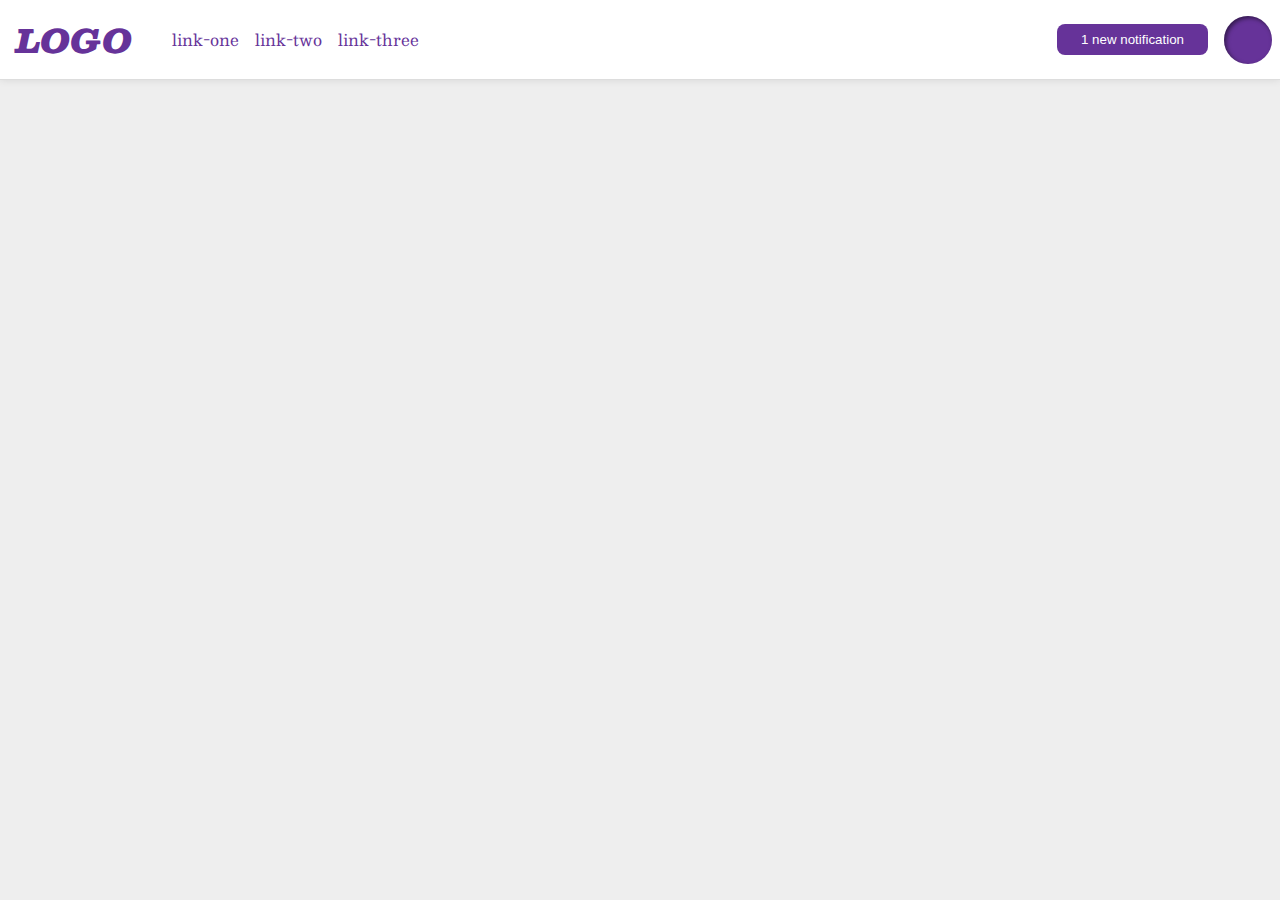
<file: flex/03-flex-header-2/index.html>
<!DOCTYPE html>
<html lang="en">
  <head>
    <meta charset="UTF-8" />
    <meta http-equiv="X-UA-Compatible" content="IE=edge" />
    <meta name="viewport" content="width=device-width, initial-scale=1.0" />
    <title>Flex Header 2</title>
    <link rel="stylesheet" href="style.css" />
  </head>
  <body>
    <!-- MAIN -->
    <div class="header">
      <!-- LOGO SIDE-->

      <div class="logolink">
        <div class="logo">LOGO</div>
        <ul class="links">
          <li><a href="google.com">link-one</a></li>
          <li><a href="google.com">link-two</a></li>
          <li><a href="google.com">link-three</a></li>
        </ul>
      </div>

      <!-- Notify Side -->
      <div class="note">
        <button class="notifications">1 new notification</button>
        <div class="profile-image"></div>
      </div>
    </div>
  </body>
</html>
</file>
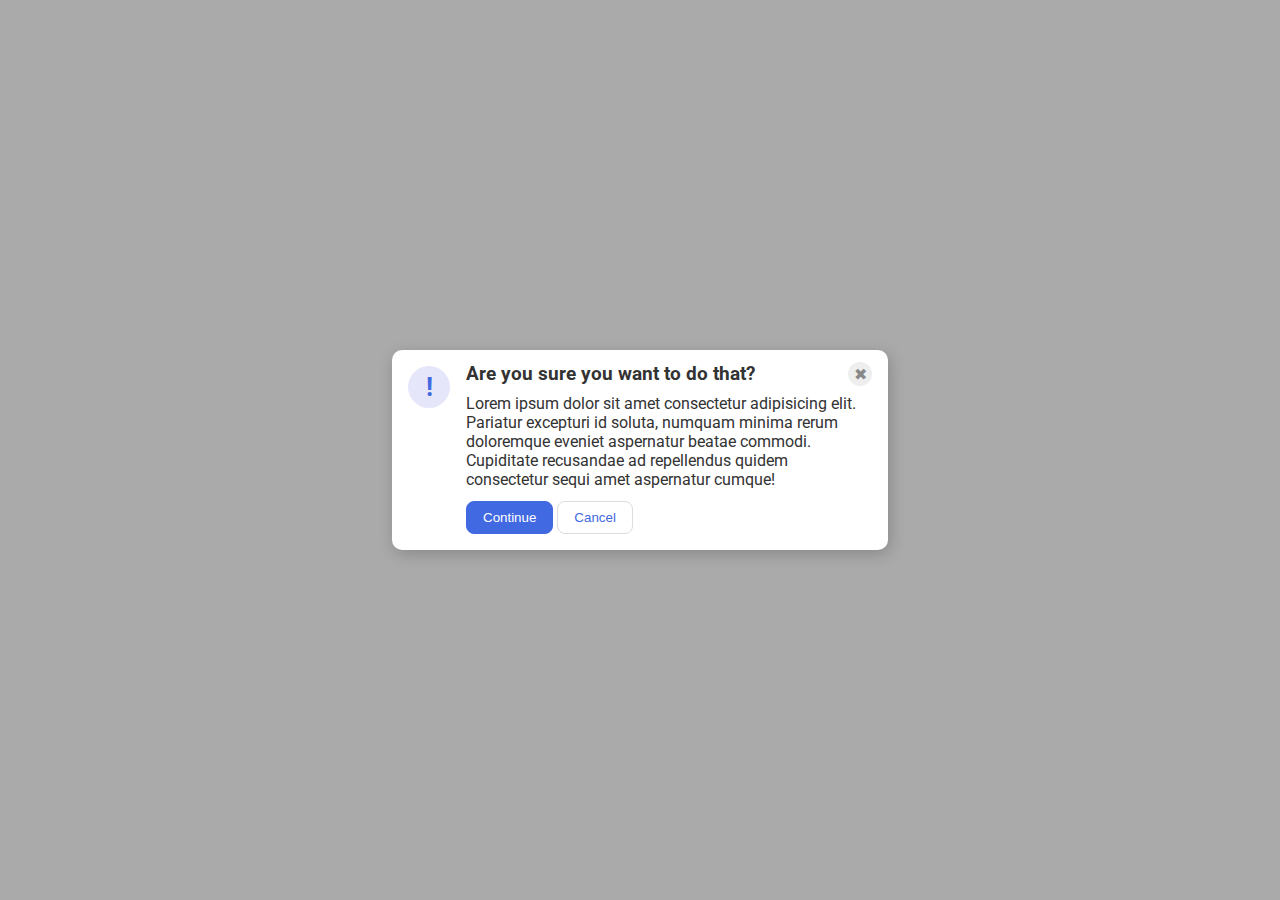
<file: flex/05-flex-modal/index.html>
<!DOCTYPE html>
<html lang="en">
  <head>
    <meta charset="UTF-8" />
    <meta http-equiv="X-UA-Compatible" content="IE=edge" />
    <meta name="viewport" content="width=device-width, initial-scale=1.0" />
    <link rel="stylesheet" href="style.css" />
    <title>Modal</title>
  </head>
  <body>
    <div class="modal">
      <div class="left">
        <div class="icon">!</div>
      </div>

      <div class="right">
        <div class="warn">
          <div class="header">Are you sure you want to do that?</div>
          <div class="close-button">✖</div>
        </div>
        <div class="text">
          Lorem ipsum dolor sit amet consectetur adipisicing elit. Pariatur
          excepturi id soluta, numquam minima rerum doloremque eveniet
          aspernatur beatae commodi. Cupiditate recusandae ad repellendus quidem
          consectetur sequi amet aspernatur cumque!
        </div>
        <div class="yn">
          <button class="continue">Continue</button>
          <button class="cancel">Cancel</button>
        </div>
      </div>
    </div>
  </body>
</html>
</file>
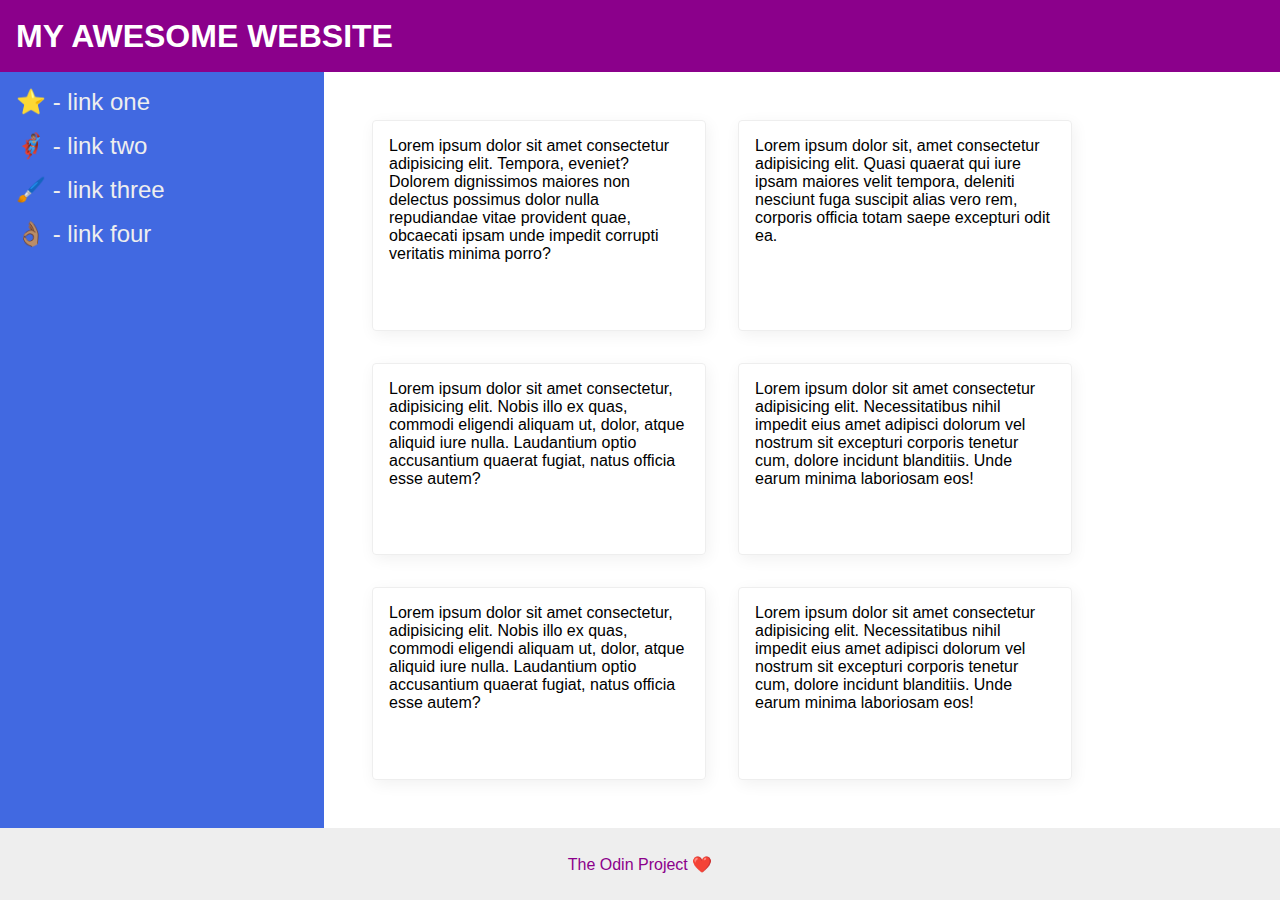
<file: flex/07-flex-layout-2/index.html>
<!DOCTYPE html>
<html lang="en">
  <head>
    <meta charset="UTF-8" />
    <meta http-equiv="X-UA-Compatible" content="IE=edge" />
    <meta name="viewport" content="width=device-width, initial-scale=1.0" />
    <title>The Holy Grail</title>
    <link rel="stylesheet" href="style.css" />
  </head>
  <body>
    <!--  __________________   HEADER   __________________    -->
    <div class="header">MY AWESOME WEBSITE</div>
    <!--  __________________   SIDE HOE __________________    -->
    <div class="rapper-yo">
      <div class="sidecard">
        <div class="sidebar">
          <ul>
            <li><a href="#">⭐ - link one</a></li>
            <li><a href="#">🦸🏽‍♂️ - link two</a></li>
            <li><a href="#">🖌️ - link three</a></li>
            <li><a href="#">👌🏽 - link four</a></li>
          </ul>
        </div>
        <!--  ___________________   CARDS  __________________    -->
        <div class="cards">
          <div class="card">
            Lorem ipsum dolor sit amet consectetur adipisicing elit. Tempora,
            eveniet? Dolorem dignissimos maiores non delectus possimus dolor
            nulla repudiandae vitae provident quae, obcaecati ipsam unde impedit
            corrupti veritatis minima porro?
          </div>
          <div class="card">
            Lorem ipsum dolor sit, amet consectetur adipisicing elit. Quasi
            quaerat qui iure ipsam maiores velit tempora, deleniti nesciunt fuga
            suscipit alias vero rem, corporis officia totam saepe excepturi odit
            ea.
          </div>
          <div class="card">
            Lorem ipsum dolor sit amet consectetur, adipisicing elit. Nobis illo
            ex quas, commodi eligendi aliquam ut, dolor, atque aliquid iure
            nulla. Laudantium optio accusantium quaerat fugiat, natus officia
            esse autem?
          </div>
          <div class="card">
            Lorem ipsum dolor sit amet consectetur adipisicing elit.
            Necessitatibus nihil impedit eius amet adipisci dolorum vel nostrum
            sit excepturi corporis tenetur cum, dolore incidunt blanditiis. Unde
            earum minima laboriosam eos!
          </div>
          <div class="card">
            Lorem ipsum dolor sit amet consectetur, adipisicing elit. Nobis illo
            ex quas, commodi eligendi aliquam ut, dolor, atque aliquid iure
            nulla. Laudantium optio accusantium quaerat fugiat, natus officia
            esse autem?
          </div>
          <div class="card">
            Lorem ipsum dolor sit amet consectetur adipisicing elit.
            Necessitatibus nihil impedit eius amet adipisci dolorum vel nostrum
            sit excepturi corporis tenetur cum, dolore incidunt blanditiis. Unde
            earum minima laboriosam eos!
          </div>
        </div>
      </div>
    </div>
    <!--  __________________   FOOTER   __________________    -->
    <div class="footer">The Odin Project ❤️</div>
  </body>
</html>
</file>
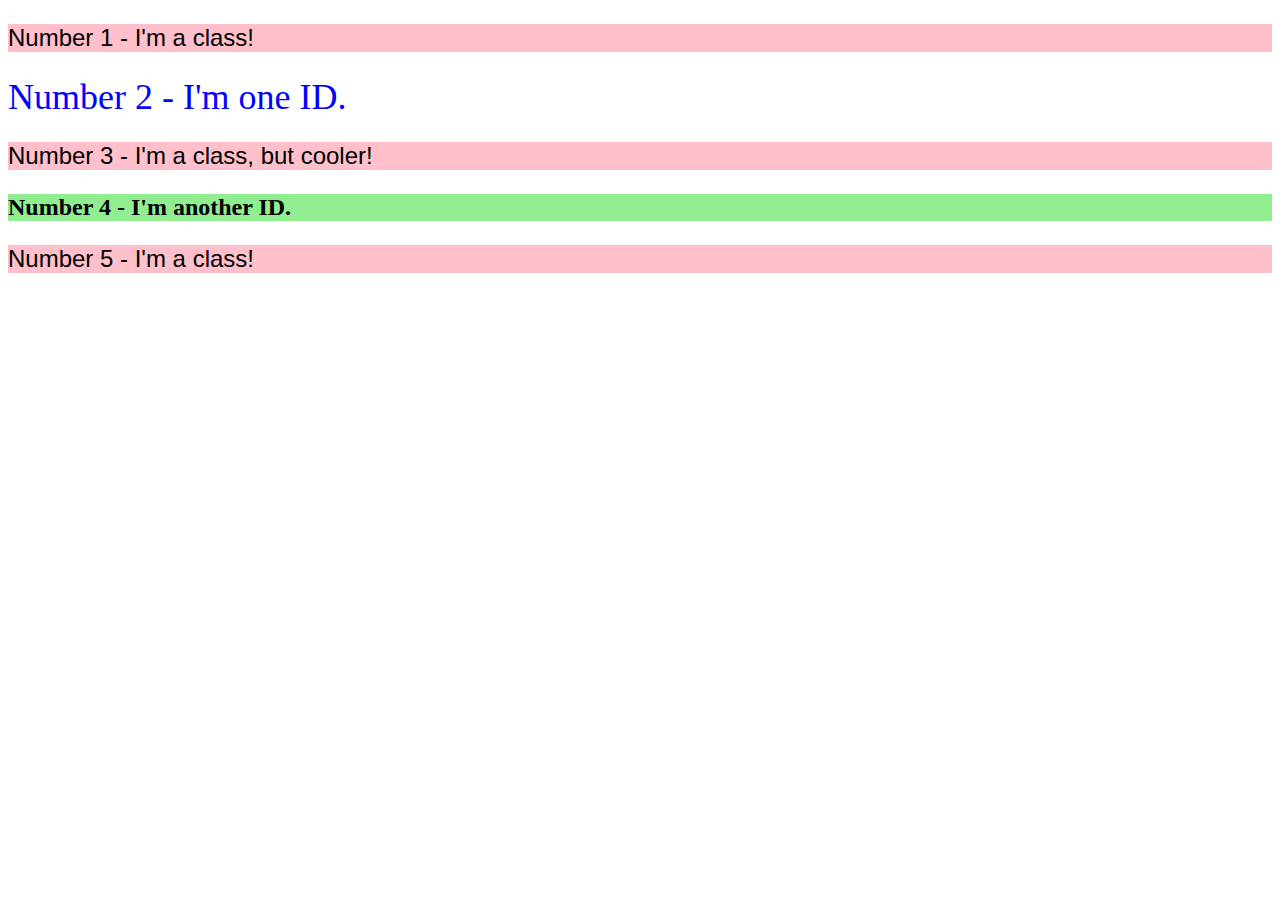
<file: foundations/02-class-id-selectors/index.html>
<!DOCTYPE html>
<html lang="en">
  <head>
    <meta charset="UTF-8" />
    <meta http-equiv="X-UA-Compatible" content="IE=edge" />
    <meta name="viewport" content="width=device-width, initial-scale=1.0" />
    <title>Class and ID Selectors</title>
    <link rel="stylesheet" href="style.css" />
  </head>
  <body>
    <p class="odd">Number 1 - I'm a class!</p>
    <div id="rebel">Number 2 - I'm one ID.</div>
    <p class="odd">Number 3 - I'm a class, but cooler!</p>
    <div id="other">Number 4 - I'm another ID.</div>
    <p class="odd">Number 5 - I'm a class!</p>
  </body>
</html>
</file>
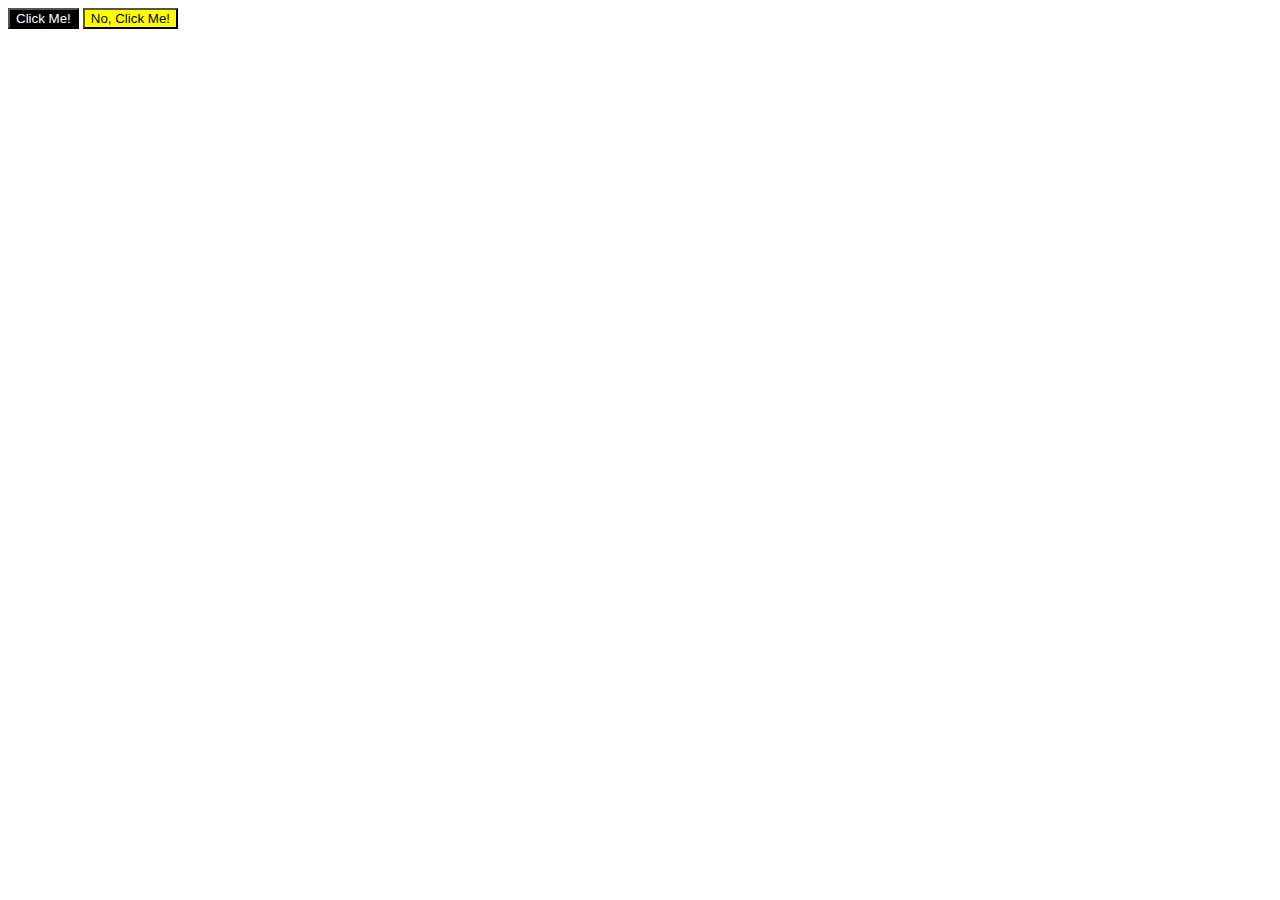
<file: foundations/03-grouping-selectors/index.html>
<!DOCTYPE html>
<html lang="en">
  <head>
    <meta charset="UTF-8" />
    <meta http-equiv="X-UA-Compatible" content="IE=edge" />
    <meta name="viewport" content="width=device-width, initial-scale=1.0" />
    <title>Grouping Selectors</title>
    <link rel="stylesheet" href="style.css" />
  </head>
  <body>
    <button class="black">Click Me!</button>
    <button class="yellow">No, Click Me!</button>
  </body>
</html>
</file>
<file: flex/03-flex-header-2/style.css>
/* this is some magical font-importing.  
you'll learn about it later. */
@import url('https://fonts.googleapis.com/css2?family=Besley:ital,wght@0,400;1,900&display=swap');

body {
  background: rgb(238, 238, 238);
  font-family: Besley, serif;
  margin: 0;
}

.header {
  display: flex;
  justify-content: space-between;
  background: white;
  border-bottom: 1px solid #ddd;
  box-shadow: 0 0 8px rgba(0,0,0,.1);
  padding: 8px;
}

.logo {
  color: rebeccapurple;
  font-size: 32px;
  font-weight: 900;
  font-style: italic;
  align-self: center;
  margin-left: 8px;
}

.logolink {
  display: flex;
  flex-direction: row;
  justify-content: flex-start;
}

 .links {
  display: flex;
  align-self: center;
} 

ul {
 list-style-type: none;
  gap: 16px;
}

a {
  display: flex;
  /* this removes the line under our links */
  text-decoration: none;
  color: rebeccapurple;
}

.note {
  display: flex;
  align-items: center;
}

button {
  border: none;
  border-radius: 8px;
  background: rebeccapurple;
  color: white;
  padding: 8px 24px;
  margin: 16px;
}

.profile-image {
  background: rebeccapurple;
  box-shadow: inset 2px 2px 4px rgba(0,0,0,.5);
  border-radius: 50%;
  width: 48px;
  height:  48px;
}
</file>
<file: flex/05-flex-modal/style.css>
@import url('https://fonts.googleapis.com/css2?family=Roboto:wght@400;700&display=swap');

html, body {
  height: 100%;
}

body {
  font-family: Roboto, sans-serif;
  margin: 0;
  background: #aaa;
  color: #333;
  /* I'll give you this one for free lol */
  display: flex;
  align-items: center;
  justify-content: center;
}

.modal {
  display: flex;
  background: white;
  border-radius: 10px;
  box-shadow: 2px 4px 16px rgba(0,0,0,.2);
  width: 480px;
  padding: 8px;
  /* border: solid red 4px; */
}

.icon {
  display: flex;
  align-items: center;
  justify-content: center;
  color: royalblue;
  background: lavender;
  border-radius: 50%;
  font-size: 26px;
  font-weight: 700;
  height: 42px;
  width: 42px;
} 

.left {
  padding: 8px;
     /* border: solid rgb(252, 164, 0) 4px; */
}

.right {
   /* border: solid rgb(252, 5, 252) 4px; */
}

 .warn {
  display: flex;
  justify-content: space-between;
  padding: 4px 8px;
   /* border: solid rgb(0, 0, 0) 4px; */
 }

.header {
  display: flex;
  font-weight: bold;
  font-size: larger;
    /* border: solid rgb(26, 255, 0) 4px; */
}

.close-button {
  background: #eee;
  border-radius: 50%;
  color: #888;
  font-weight: 400;
  font-size: 16px;
  height: 24px;
  width: 24px;
  display: flex;
  align-items: center;
  justify-content: center;
  /* border: solid rgb(11, 229, 249) 4px; */
}

.text {
  padding: 4px 8px;
   /* border: solid rgb(90, 112, 200) 4px; */
}
button {
  padding: 8px 16px;
  border-radius: 8px;
}

.yn {
  padding: 8px 8px;
   /* border: solid rgb(11, 229, 249) 4px; */
}
button.continue {
  background: royalblue;
  border: 1px solid royalblue;
  color: white;
}

button.cancel {
  background: white;
  border: 1px solid #ddd;
  color: royalblue;
}
</file>
<file: flex/07-flex-layout-2/style.css>
body {
  display: flex;
  flex-direction: column;
  font-family: -apple-system, BlinkMacSystemFont, 'Segoe UI', Roboto, Oxygen, Ubuntu, Cantarell, 'Open Sans', 'Helvetica Neue', sans-serif;
  min-height: 100vh;
  margin: 0;
  /* _____________________________ */
  /* border: solid rgb(0, 213, 255) 3px */
}

 .rapper-yo {
  display: flex;
  flex-direction: column;
  flex: 1;
  min-height: 100%;
  /* _____________________________ */
   /* border: solid rgb(255, 255, 255) 10px; */
}

.header {
  display: flex;
  align-items: center;
  background: darkmagenta;
  color: white;
  font-size: 32px;
  font-weight: 900;
  height: 72px;
  padding-left: 16px;
  /* _____________________________ */
  /* border: solid rgb(0, 106, 0) 3px; */
}

.sidecard {
  display: flex;
  flex: 1;
  /* _____________________________ */
  /* border: solid rgb(123, 0, 255) 5px;  */
}
.sidebar {
  flex: 0 0 auto;
  width: 300px;
  background: royalblue;
  padding: 8px 16px 0px 8px;
  /* _____________________________ */
  /* border: solid red 3px; */
}

ul {
  font-size: 24px;
  margin: 0px;
  padding: 0px;
}
li {
  list-style-type: none;
  padding: 8px;
  /* _____________________________ */
  /* border: solid rgb(214, 219, 76) 3px; */
}
a {
  color: #eee;
  text-decoration: none;
}

.cards {
  display: flex;
  flex-wrap: wrap;
  padding: 32px;
  /* _____________________________ */
  /* border: solid rgb(106, 226, 14) 3px; */
}
.card {
  border: 1px solid #eee;
  border-radius: 4px;
  box-shadow: 2px 4px 16px rgba(0,0,0,.06);
  width: 300px;
  margin: 16px;
  padding: 16px;
  /* _____________________________ */
  /* border: solid rgb(226, 166, 14) 3px; */
}  

.footer {
  display: flex;
  justify-content: center;
  align-items: center;
  background: #eee;
  color: darkmagenta;
  height: 72px;
  margin-top: 0;
  /* _____________________________ */
  /* border: solid rgb(3, 73, 252) 3px; */
}

/*  */
/* _____________________________ */
</file>
<file: foundations/02-class-id-selectors/style.css>
.odd {
    background-color: pink; 
    font-family: Verdana, Geneva, Tahoma, sans-serif;
    font-size: 24px;
}
#rebel { 
    color: blue; font-size: 36px;
}
#other {
    background-color: lightgreen; 
    font-size: 24px; 
    font-weight: bold;
}
</file>
<file: foundations/03-grouping-selectors/style.css>
.black {
    background-color: black;
    color: white;
}
.yellow {
    background-color: yellow;
}
.black.yellow {font-size: 28px;
font-family: "Helvetica", "Times New Roman", "sans-serif";}
</file>
